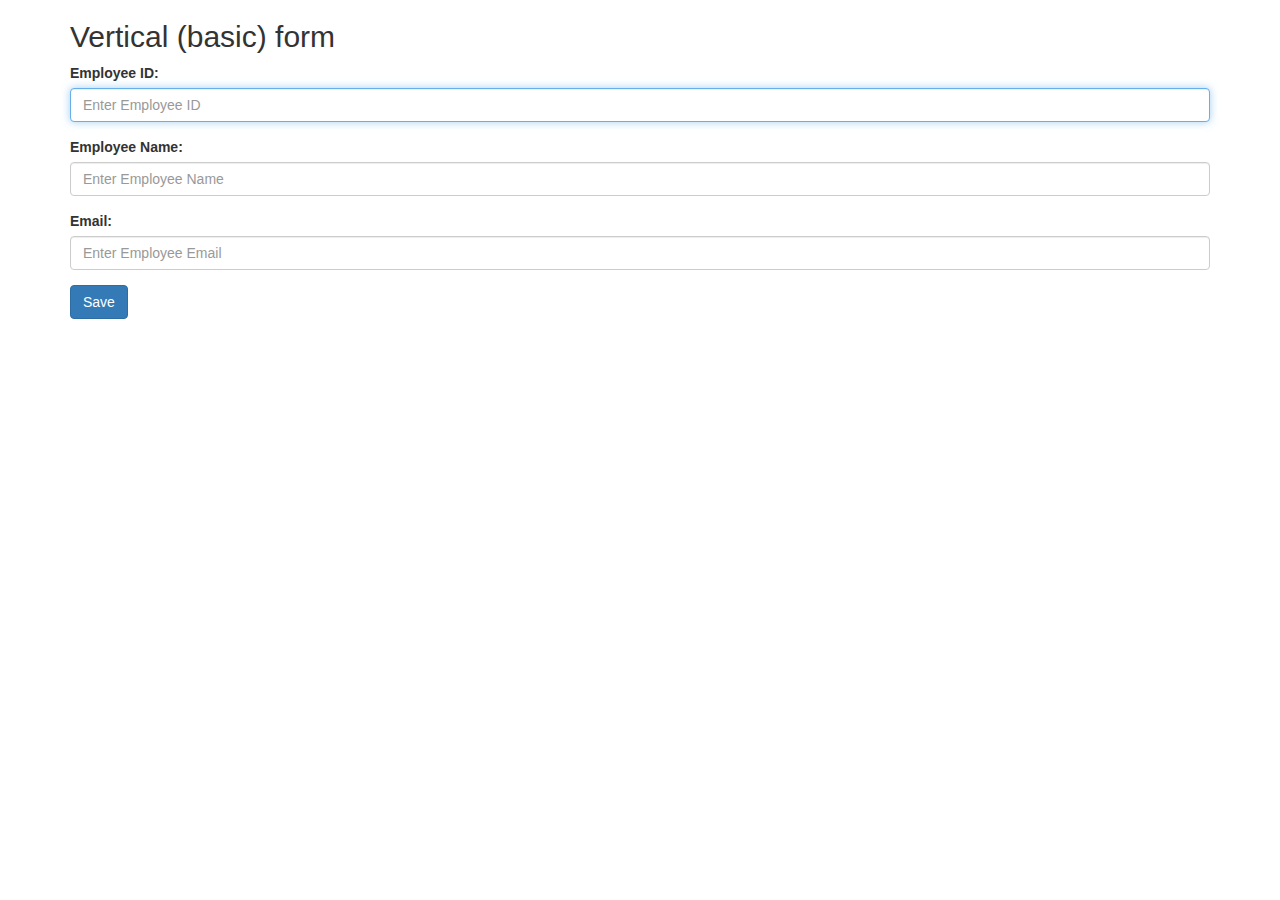
<file: demo.html>
<!DOCTYPE html>
<!--
To change this license header, choose License Headers in Project Properties.
To change this template file, choose Tools | Templates
and open the template in the editor.
-->
<html lang="en">

<head>
    <title>Bootstrap Example</title>
    <meta charset="utf-8">
    <meta name="viewport" content="width=device-width, initial-scale=1">
    <link rel="stylesheet" href="https://maxcdn.bootstrapcdn.com/bootstrap/3.4.1/css/bootstrap.min.css">
    <script src="https://ajax.googleapis.com/ajax/libs/jquery/3.5.1/jquery.min.js"></script>
    <script src="https://maxcdn.bootstrapcdn.com/bootstrap/3.4.1/js/bootstrap.min.js"></script>
</head>

<body>
    <div class="container">
        <h2>Vertical (basic) form</h2>
        <form id="empForm" method="post">
            <div class="form-group">
                <span><label for="empId">Employee ID:</label> <label id="empIdMsg">
                    </label></span>
                <input type="text" class="form-control" name="empId" id="empId" placeholder="Enter Employee ID"
                    required>
            </div>
            <div class="form-group">
                <label for="empName">Employee Name:</label>
                <input type="text" class="form-control" id="empName" placeholder="Enter Employee Name" name="empName">
            </div>
            <div class="form-group">
                <label for="empEmail">Email:</label>
                <input type="email" class="form-control" id="empEmail" placeholder="Enter Employee Email"
                    name="empEmail">
            </div>
            <input type="button" class="btn btn-primary" id="empSave" value="Save" onclick="saveEmployee();">
        </form>
    </div>
    <script>
        $("#empId").focus();
        function validateAndGetFormData() {
            var empIdVar = $("#empId").val();
            if (empIdVar === "") {
                alert("Employee ID Required Value");
                $("#empId").focus();
                return "";
            }
            var empNameVar = $("#empName").val();
            if (empNameVar === "") {
                alert("Employee Name is Required Value");
                $("#empName").focus();
                return "";
            }
            var empEmailVar = $("#empEmail").val();
            if (empEmailVar === "") {
                alert("Employee Email is Required Value");
                $("#empEmail").focus();
                return "";
            }
            var jsonStrObj = {
                empId: empIdVar,
                empName: empNameVar,
                empEmail: empEmailVar,
            };
            return JSON.stringify(jsonStrObj);
        }
        // This method is used to create PUT Json request.
        function createPUTRequest(connToken, jsonObj, dbName, relName) {
            var putRequest = "{\n"
                + "\"token\" : \""
                + connToken
                + "\","
                + "\"dbName\": \""
                + dbName
                + "\",\n" + "\"cmd\" : \"PUT\",\n"
                + "\"rel\" : \""
                + relName + "\","
                + "\"jsonStr\": \n"
                + jsonObj
                + "\n"
                + "}";
            return putRequest;
        }

        function executeCommand(reqString, dbBaseUrl, apiEndPointUrl) {
            var url = dbBaseUrl + apiEndPointUrl;
            var jsonObj;
            $.post(url, reqString, function (result) {
                jsonObj = JSON.parse(result);
            }).fail(function (result) {
                var dataJsonObj = result.responseText;
                jsonObj = JSON.parse(dataJsonObj);
            });
            return jsonObj;
        }
        function resetForm() {
            $("#empId").val("")
            $("#empName").val("");
            $("#empEmail").val("");
            $("#empId").focus();
        }

        function saveEmployee() {
            var jsonStr = validateAndGetFormData();
            if (jsonStr === "") {
                return;
            }
            var putReqStr = createPUTRequest("90936861|-31948784479254024|90932362",
                jsonStr, "SAMPLE", "EMP-REL");
            alert(putReqStr);
            jQuery.ajaxSetup({ async: false });
            var resultObj = executeCommand(putReqStr,
                "http://api.login2explore.com:5577", "/api/iml");
            alert(JSON.stringify(resultObj));
            jQuery.ajaxSetup({ async: true });
            resetForm();
        }
    </script>
</body>

</html>
</file>
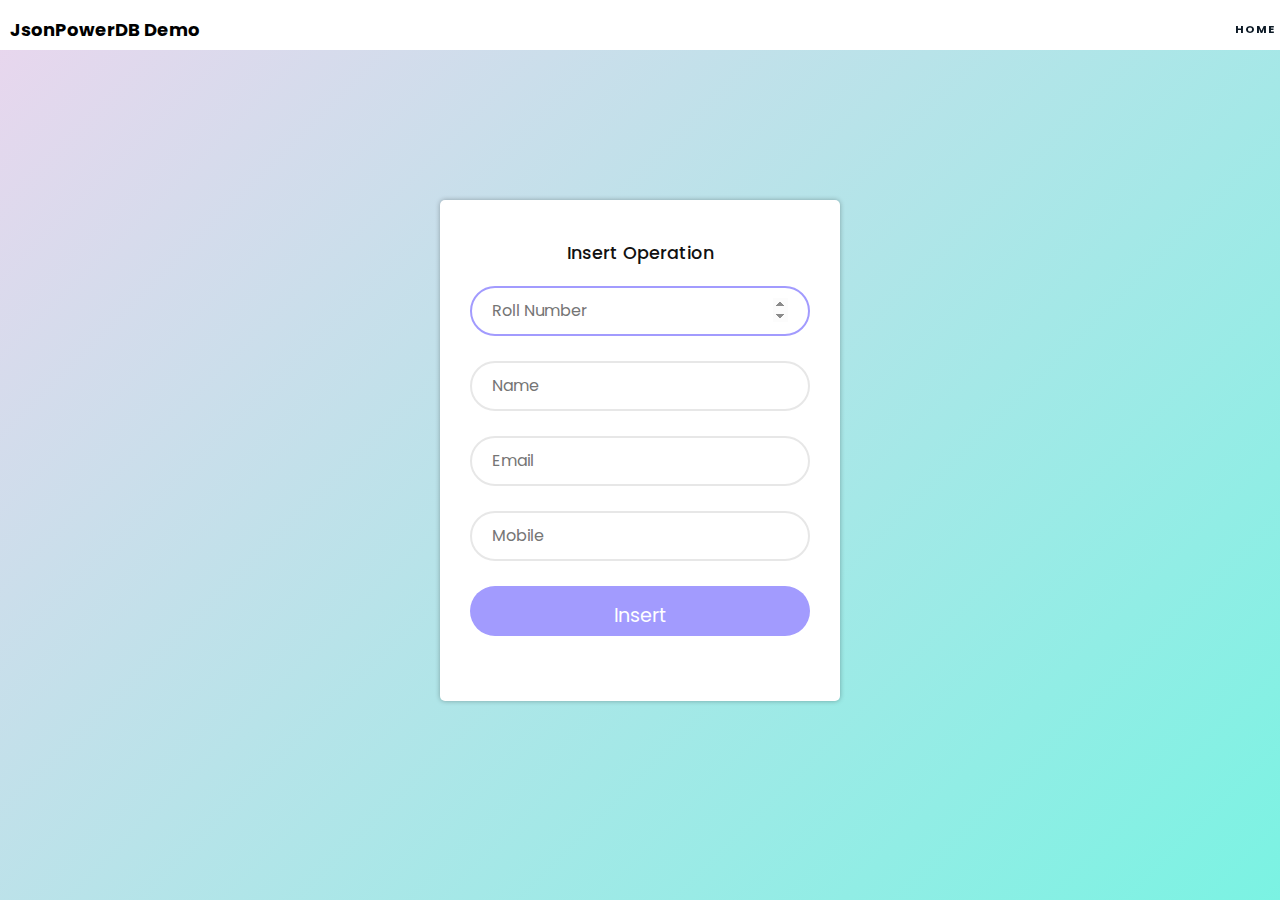
<file: insert.html>
<!DOCTYPE html>
<html lang="en-IN">
<head>
    <meta charset="UTF-8">
    <meta http-equiv="X-UA-Compatible" content="IE=edge">
    <meta name="viewport" content="width=device-width, initial-scale=1.0">
    <!-- favicon -->
    <link rel="apple-touch-icon" sizes="180x180" href="img/favicon/apple-touch-icon.png">
    <link rel="icon" type="image/png" sizes="32x32" href="img/favicon/favicon-32x32.png">
    <link rel="icon" type="image/png" sizes="16x16" href="img/favicon/favicon-16x16.png">
    <link rel="manifest" href="img/favicon/site.webmanifest">
    <!-- font awesome -->
    <link rel="stylesheet" href="https://stackpath.bootstrapcdn.com/font-awesome/4.7.0/css/font-awesome.min.css">
    <!-- main css -->
    <link rel="stylesheet" type="text/css" href="css/command.css">
    <title>Insert</title>
</head>
<body>
    <nav class="navbar navbar-expand-md nav-bar fixed-top nav_bar" id="navbar">
        <div class="container-fluid">
            <div class="navbar-header">
                <span class="navbar-brand menu">
                    <span><a href="index.html"><b>JsonPowerDB Demo</b></a></span>
                </span>
                <ul id="List">
                    <li><a href="index.html"><b>Home<b></a></li>
                </ul>
            </div>
        </div>
    </nav>
    <div class="container" id="login">
        <!-- <p class="login-text">Login with Social Account</p>
        <div class="login-social">
            <a href="#" class="facebook"><i class="fa fa-facebook"></i>Facebook</a>
            <a href="#" class="twitter"><i class="fa fa-twitter"></i>Twitter</a>
            <a href="#" class="google-plus"><i class="fa fa-google-plus"></i>Google+</a>
            <a href="#" class="linkedin"><i class="fa fa-linkedin"></i>Linkedin</a>
        </div> -->
        <form method="POST" autocomplete="off" class="login-email">
            <p class="login-text">Insert Operation</p>
            <div class="input-group">
                <input type="number" placeholder="Roll Number" name="roll" id="roll" pattern="[0-9]" minlength="1" maxlength="3" autocomplete="off" required>
            </div>
            <div class="input-group">
                <input type="text" placeholder="Name" name="name" id="name" autocomplete="off" required>
            </div>
            <div class="input-group">
                <input type="email" placeholder="Email" name="email" id="email" autocomplete="off" required>
            </div>
            <div class="input-group">
                <input type="tel" placeholder="Mobile" name="mobile" id="mobile" pattern="[0-9]{10}" autocomplete="off" required>
            </div>
            <div class="input-group">
                <input type="button" class="btn" name="submit" id="submit" value="Insert" onclick="saveEmployee();">
            </div>
        </form>
    </div>

    <script src='http://cdnjs.cloudflare.com/ajax/libs/jquery/2.1.3/jquery.min.js'></script>
    <!-- Common JsonPowerDB JS -->
    <script src="http://login2explore.com/jpdb/resources/js/0.0.3/jpdb-commons.js"></script>
    <script>
        $("#roll").focus();
        function validateAndGetFormData() {
            var RollVar = $("#roll").val();
            if (RollVar === "") {
                alert("Roll number is required!");
                $("#roll").focus();
                return "";
            }
            var NameVar = $("#name").val();
            if (NameVar === "") {
                alert("Name is required!");
                $("#name").focus();
                return "";
            }
            var EmailVar = $("#email").val();
            if (EmailVar === "") {
                alert("Email is Required!");
                $("#email").focus();
                return "";
            }
            var MobVar = $("#mobile").val();
            if (MobVar === "") {
                alert("Mobile Number is Required!");
                $("#mobile").focus();
                return "";
            }
            var jsonStrObj = {
                roll : RollVar,
                name : NameVar,
                email : EmailVar,
                mobile : MobVar,
            };
            return JSON.stringify(jsonStrObj);
        }

        function resetForm() {
            $("#roll").val("");
            $("#name").val("");
            $("#email").val("");
            $("#mobile").val("");
            $("#roll").focus();
        }

        function saveEmployee() {
            var jsonStr = validateAndGetFormData();
            if (jsonStr === "") {
                return;
            }
            var putReqStr = createPUTRequest("90936293|-31948845453265276|90945447", jsonStr, "StudentDB", "student");
            // alert(putReqStr);
            jQuery.ajaxSetup({ async: false });
            var resultObj = executeCommandAtGivenBaseUrl(putReqStr, "http://api.login2explore.com:5577", "/api/iml");
            // alert(JSON.stringify(resultObj));
            alert("Data Inserted!");
            jQuery.ajaxSetup({ async: true });
            resetForm();
        }
    </script>

</body>
</html>
</file>
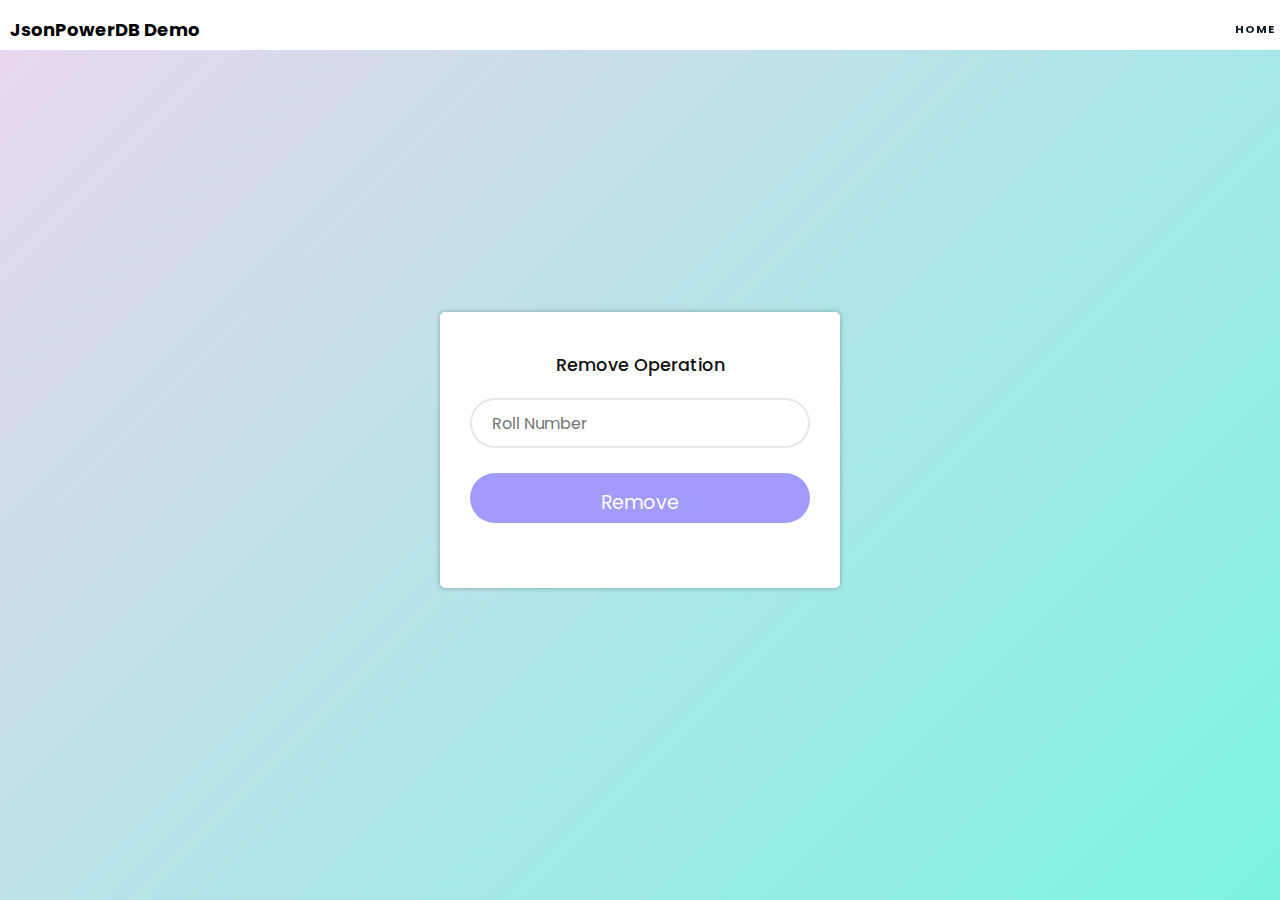
<file: remove.html>
<!DOCTYPE html>
<html lang="en-IN">
<head>
    <meta charset="UTF-8">
    <meta http-equiv="X-UA-Compatible" content="IE=edge">
    <meta name="viewport" content="width=device-width, initial-scale=1.0">
    <!-- favicon -->
    <link rel="apple-touch-icon" sizes="180x180" href="img/favicon/apple-touch-icon.png">
    <link rel="icon" type="image/png" sizes="32x32" href="img/favicon/favicon-32x32.png">
    <link rel="icon" type="image/png" sizes="16x16" href="img/favicon/favicon-16x16.png">
    <link rel="manifest" href="img/favicon/site.webmanifest">
    <!-- font awesome -->
    <link rel="stylesheet" href="https://stackpath.bootstrapcdn.com/font-awesome/4.7.0/css/font-awesome.min.css">
    <!-- main css -->
    <link rel="stylesheet" type="text/css" href="css/command.css">
    <title>Remove</title>
</head>
<body>
    <nav class="navbar navbar-expand-md nav-bar fixed-top nav_bar" id="navbar">
        <div class="container-fluid">
            <div class="navbar-header">
                <span class="navbar-brand menu">
                    <span><a href="index.html"><b>JsonPowerDB Demo</b></a></span>
                </span>
                <ul id="List">
                    <li><a href="index.html"><b>Home<b></a></li>
                </ul>
            </div>
        </div>
    </nav>
    <div class="container" id="login">
        <!-- <p class="login-text">Login with Social Account</p>
        <div class="login-social">
            <a href="#" class="facebook"><i class="fa fa-facebook"></i>Facebook</a>
            <a href="#" class="twitter"><i class="fa fa-twitter"></i>Twitter</a>
            <a href="#" class="google-plus"><i class="fa fa-google-plus"></i>Google+</a>
            <a href="#" class="linkedin"><i class="fa fa-linkedin"></i>Linkedin</a>
        </div> -->
        <form method="POST" autocomplete="off" class="login-email">
            <p class="login-text">Remove Operation</p>
            <div class="input-group">
                <input type="number" placeholder="Roll Number" name="roll" id="roll" pattern="[0-9]" minlength="1" maxlength="3" autocomplete="off" required>
            </div>
            <div class="input-group">
                <input type="button" class="btn" name="submit" id="submit" value="Remove" onclick="removeData();">
            </div>
        </form>
    </div>

    <script src='http://cdnjs.cloudflare.com/ajax/libs/jquery/2.1.3/jquery.min.js'></script>
    <!-- Common JsonPowerDB JS -->
    <script src="http://login2explore.com/jpdb/resources/js/0.0.3/jpdb-commons.js"></script>
    <script>
        function resetForm() {
            $("#roll").val("");
            $("#roll").focus();
        }

        function removeData() {
            var RollVar = document.getElementById("roll").value;
            var putReqStr = createREMOVERecordRequest("90936293|-31948845453265276|90945447", "StudentDB", "student", RollVar);
            // alert(putReqStr);
            jQuery.ajaxSetup({ async: false });
            var resultObj = executeCommandAtGivenBaseUrl(putReqStr, "http://api.login2explore.com:5577", "/api/iml");
            // alert(JSON.stringify(resultObj));
            alert("Data Removed!");
            jQuery.ajaxSetup({ async: true });
            resetForm();
        }
    </script>

</body>
</html>
</file>
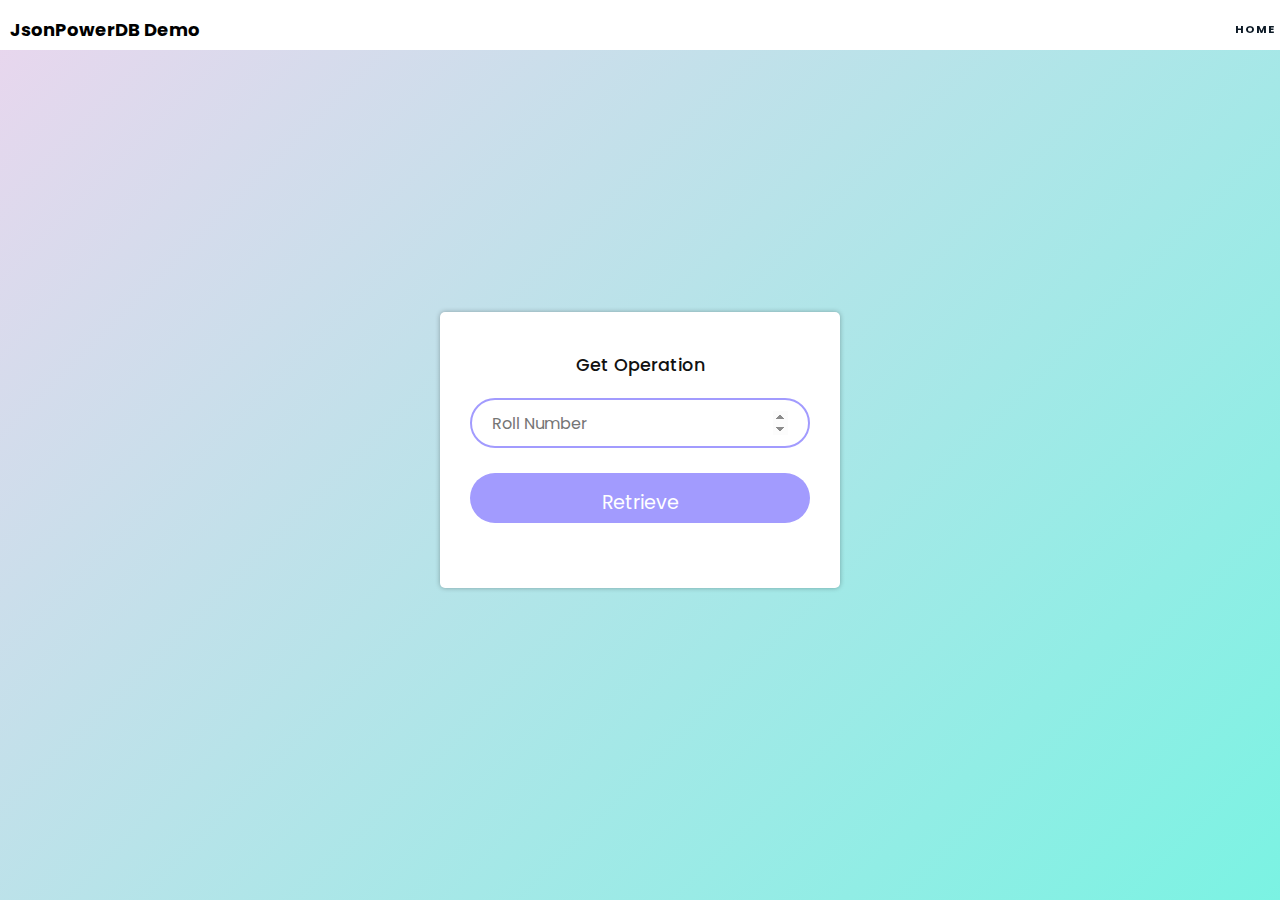
<file: retrieve.html>
<!DOCTYPE html>
<html lang="en-IN">
<head>
    <meta charset="UTF-8">
    <meta http-equiv="X-UA-Compatible" content="IE=edge">
    <meta name="viewport" content="width=device-width, initial-scale=1.0">
    <!-- favicon -->
    <link rel="apple-touch-icon" sizes="180x180" href="img/favicon/apple-touch-icon.png">
    <link rel="icon" type="image/png" sizes="32x32" href="img/favicon/favicon-32x32.png">
    <link rel="icon" type="image/png" sizes="16x16" href="img/favicon/favicon-16x16.png">
    <link rel="manifest" href="img/favicon/site.webmanifest">
    <!-- font awesome -->
    <link rel="stylesheet" href="https://stackpath.bootstrapcdn.com/font-awesome/4.7.0/css/font-awesome.min.css">
    <!-- main css -->
    <link rel="stylesheet" type="text/css" href="css/command.css">
    <title>Retrieve</title>
</head>
<body>
    <nav class="navbar navbar-expand-md nav-bar fixed-top nav_bar" id="navbar">
        <div class="container-fluid">
            <div class="navbar-header">
                <span class="navbar-brand menu">
                    <span><a href="index.html"><b>JsonPowerDB Demo</b></a></span>
                </span>
                <ul id="List">
                    <li><a href="index.html"><b>Home<b></a></li>
                </ul>
            </div>
        </div>
    </nav>
    <div class="container" id="login">
        <!-- <p class="login-text">Login with Social Account</p>
        <div class="login-social">
            <a href="#" class="facebook"><i class="fa fa-facebook"></i>Facebook</a>
            <a href="#" class="twitter"><i class="fa fa-twitter"></i>Twitter</a>
            <a href="#" class="google-plus"><i class="fa fa-google-plus"></i>Google+</a>
            <a href="#" class="linkedin"><i class="fa fa-linkedin"></i>Linkedin</a>
        </div> -->
        <form method="POST" autocomplete="off" class="login-email">
            <p class="login-text">Get Operation</p>
            <div class="input-group">
                <input type="number" placeholder="Roll Number" name="roll" id="roll" pattern="[0-9]" minlength="1" maxlength="3" autocomplete="off" required>
            </div>
            <div class="input-group">
                <input type="button" class="btn" name="submit" id="submit" value="Retrieve" onclick="getData();">
            </div>
            <div class="response">
                <p class="response-text" id="response-text"></p>
            </div>
        </form>
    </div>

    <script src='http://cdnjs.cloudflare.com/ajax/libs/jquery/2.1.3/jquery.min.js'></script>
    <!-- Common JsonPowerDB JS -->
    <script src="http://login2explore.com/jpdb/resources/js/0.0.3/jpdb-commons.js"></script>
    <script>
        $("#roll").focus();
        function validateAndGetFormData() {
            var RollVar = document.getElementById("roll").value;
            var jsonStrObj = {
                "roll" : RollVar
            };
            return JSON.stringify(jsonStrObj);
        }

        function resetForm() {
            $("#roll").val("");
            $("#roll").focus();
        }

        function getData() {
            var jsonStr = validateAndGetFormData();
            if (jsonStr === "") {
                return;
            }
            var getReqStr = createGETRequest("90936293|-31948845453265276|90945447", "StudentDB", "student", jsonStr);
            // alert(getReqStr);
            jQuery.ajaxSetup({ async: false });
            var resultObj = executeCommandAtGivenBaseUrl(getReqStr, "http://api.login2explore.com:5577", "/api/irl");
            // alert(JSON.stringify(resultObj));
            jQuery.ajaxSetup({ async: true });

            var data = JSON.stringify(resultObj);
            var res = data.split('\\"');
            // alert(res);
            var responseDiv = document.getElementById("response-text");
            responseDiv.innerHTML = "Roll No. : " + res[3] + "<br>Name : " + res[7] + "\n" + "<br>Email : " + res[15] + "\n" + "<br>Mobile : " + res[11].replace(/[:,]/g,"");

            resetForm();
        }
    </script>

</body>
</html>
</file>
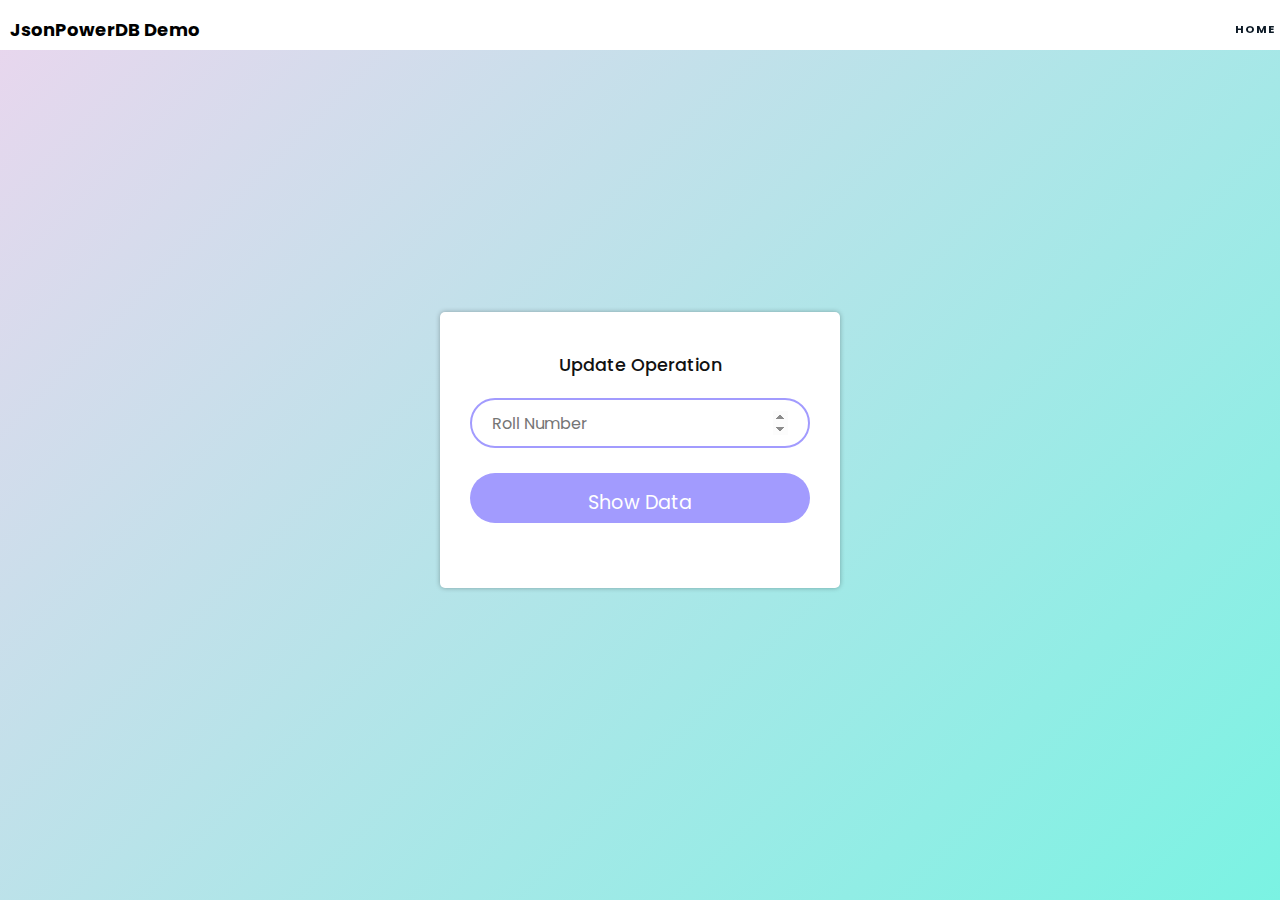
<file: update.html>
<!DOCTYPE html>
<html lang="en-IN">
<head>
    <meta charset="UTF-8">
    <meta http-equiv="X-UA-Compatible" content="IE=edge">
    <meta name="viewport" content="width=device-width, initial-scale=1.0">
    <!-- favicon -->
    <link rel="apple-touch-icon" sizes="180x180" href="img/favicon/apple-touch-icon.png">
    <link rel="icon" type="image/png" sizes="32x32" href="img/favicon/favicon-32x32.png">
    <link rel="icon" type="image/png" sizes="16x16" href="img/favicon/favicon-16x16.png">
    <link rel="manifest" href="img/favicon/site.webmanifest">
    <!-- font awesome -->
    <link rel="stylesheet" href="https://stackpath.bootstrapcdn.com/font-awesome/4.7.0/css/font-awesome.min.css">
    <!-- main css -->
    <link rel="stylesheet" type="text/css" href="css/command.css">
    <title>Update</title>
</head>
<body>
    <nav class="navbar navbar-expand-md nav-bar fixed-top nav_bar" id="navbar">
        <div class="container-fluid">
            <div class="navbar-header">
                <span class="navbar-brand menu">
                    <span><a href="index.html"><b>JsonPowerDB Demo</b></a></span>
                </span>
                <ul id="List">
                    <li><a href="index.html"><b>Home<b></a></li>
                </ul>
            </div>
        </div>
    </nav>
    <div class="container" id="login">
        <form method="POST" autocomplete="off" class="login-email">
            <p class="login-text">Update Operation</p>
            <div class="input-group">
                <input type="number" placeholder="Roll Number" name="roll" id="roll" pattern="[0-9]" minlength="1" maxlength="3" autocomplete="off" required>
            </div>
            <div class="input-group">
                <input type="button" class="btn" name="getBtn" id="getBtn" value="Show Data" onclick="getData();">
            </div>
            <div class="response">
                <p class="response-text" id="response-text"></p>
            </div>
            <p id="para" style="display:none;">You may update your Mobile Number!</p>
            <div class="input-group" id="mobile" style="display:none;">
                <input type="number" placeholder="Mobile" name="mobile" id="mobile" pattern="[0-9]{10}" autocomplete="off" required>
            </div>
            <div class="input-group" id="updateBtn" style="display:none;">
                <input type="button" class="btn" name="submit" id="submit" value="Update" onclick="updateData();">
            </div>
        </form>
    </div>

    <script src='http://cdnjs.cloudflare.com/ajax/libs/jquery/2.1.3/jquery.min.js'></script>
    <!-- Common JsonPowerDB JS -->
    <script src="http://login2explore.com/jpdb/resources/js/0.0.3/jpdb-commons.js"></script>
    <script>
        $("#roll").focus();
        var RollVar;
        function validateAndGetFormData() {
            RollVar = document.getElementById("roll").value;
            var jsonStrObj = {
                "roll" : RollVar
            };
            return JSON.stringify(jsonStrObj);
        }

        function validateAndUpdateFormData() {
            var MobVar = document.getElementById("mobile").value;
            var jsonStrObj1 = {
                mobile : MobVar
            };
            return JSON.stringify(jsonStrObj1);
        }

        function resetForm() {
            $("#roll").val("");
            $("#mobile").val("");
            $("#roll").focus();
        }

        function getData() {
            var jsonStr = validateAndGetFormData();
            if (jsonStr === "") {
                return;
            }
            var getReqStr = createGETRequest("90936293|-31948845453265276|90945447", "StudentDB", "student", jsonStr);
            jQuery.ajaxSetup({ async: false });
            var resultObj = executeCommandAtGivenBaseUrl(getReqStr, "http://api.login2explore.com:5577", "/api/irl");
            alert(JSON.stringify(resultObj));
            jQuery.ajaxSetup({ async: true });

            var data = JSON.stringify(resultObj);
            var res = data.split('\\"');
            var responseDiv = document.getElementById("response-text");
            responseDiv.innerHTML = "Roll No. : " + res[3] + "<br>Name : " + res[7] + "\n" + "<br>Email : " + res[15] + "\n" + "<br>Mobile : " + res[11].replace(/[:,]/g,"");

            document.getElementById("response-text").style.display = "block";
            document.getElementById("para").style.display = "block";
            document.getElementById("mobile").style.display = "block";
            document.getElementById("updateBtn").style.display = "block";
        }

        function updateData() {
            var jsonStr1 = validateAndUpdateFormData();
            if (jsonStr1 === "") {
                return;
            }
            var putReqStr = createUPDATERecordRequest("90936293|-31948845453265276|90945447", jsonStr1, "StudentDB", "student", RollVar);
            jQuery.ajaxSetup({ async: false });
            alert("Data Updated!");
            var resultObj = executeCommandAtGivenBaseUrl(putReqStr, "http://api.login2explore.com:5577", "/api/iml");
            jQuery.ajaxSetup({ async: true });
            resetForm();
            document.getElementById("response-text").style.display = "none";
            document.getElementById("para").style.display = "none";
            document.getElementById("mobile").style.display = "none";
            document.getElementById("updateBtn").style.display = "none";
        }
    </script>

</body>
</html>
</file>
<file: css/command.css>
@import url('https://fonts.googleapis.com/css2?family=Poppins:ital,wght@0,100;0,200;0,300;0,400;0,500;0,600;0,700;0,800;0,900;1,100;1,200;1,300;1,400;1,500;1,600;1,700;1,800;1,900&display=swap');

* {
    margin: 0;
    padding: 0;
    box-sizing: border-box;
    font-family: 'Poppins', sans-serif;
}

@keyframes gradient {
	0% {
		background-position: 0% 50%;
	}
	50% {
		background-position: 100% 50%;
	}
	100% {
		background-position: 0% 50%;
	}
}

#navbar {
    background: white;
    color: rgb(13, 26, 38);
    position: fixed;
    top: 0;
    height: 50px;
    line-height: 60px;
    width: 100vw;
    z-index: 10;
}

#nav {
    color: white;
  }
  
#nav-content {
    color: white;
}  

.menu {
    color: #fffbfd;
    font-size: large;
}

.content {
    color: #fffbfd;
    font-size: large bold;
    background: none;
    border: none;
    transition: all 0.5ms;
}
  
.content:hover {
    color: #f13c31;
}

.nav_bar {
    background: white;
    position: fixed;
    top: 0;
    width: 100vw;
    height: auto;
}
  
.brand-logo {
    height: auto;
    width: 50px;
    padding-left: 5px;
    padding-top: 5px;
}
  
.name {
    color: black;
}
  
.header {
    height: 100%;
    background-size: cover;
    float: left;
  margin-left: 28px;
  font-size: 1.5em;
  height: 60px;
  letter-spacing: 1px;
  text-transform: uppercase;
}

.menu {
    color: black;
}

.menu b{
    padding-left: 10px;
}

.menu a{
    color: black;
    text-decoration: none;
    transition: all 0.5s ease;
}

.menu a:hover{
    color: dodgerblue;
    text-decoration: none;
    transition: all 0.5s ease;
}

.header h1 {
    color: #ffffff;
    padding: 15% 0 0 0;
    font-family: "Jost", sans-serif;
}
  
.logo {
    width: 100%;
    height: auto;
    margin: 30% 0 0 10%;
}

#navbar ul {
    display: inline-block;
    float: right;
    list-style: none;
    /* margin-right: 14px; */
    margin-top: -2px;
    text-align: right;
    transition: transform 0.5s ease-out;
    -webkit-transition: transform 0.5s ease-out;
} @media(max-width: 640px) {
    #navbar ul {
    display: none;
    }
} @media(orientation: landscape) {
    #navbar ul {
        display: inline-block;
    }
    }

#navbar li {
display: inline-block;
}
  
#navbar li a {
color: rgb(13, 26, 38);
display: block;
font-size: 0.7em;
height: auto;
letter-spacing: 1px;
margin: 0 5px;
padding: 0;
position: relative;
text-decoration: none;
text-transform: uppercase;
transition: all 0.5s ease;
-webkit-transition: all 0.5s ease;
}

#navbar li a:hover {
/* border-bottom: 1px solid rgb(28, 121, 184); */
color: dodgerblue;
transition: all 1s ease;
-webkit-transition: all 1s ease;
}

/* Animated Bottom Line */
#navbar li a:before, #navbar li a:after {
content: '';
position: absolute;
width: 0%;
height: 1px;
bottom: 0px;
background: white;
}

#navbar li a:before {
left: 0;
transition: 0.5s;
}

#navbar li a:after {
background: white;
right: 0;
/* transition: width 0.8s cubic-bezier(0.22, 0.61, 0.36, 1); */
}

#navbar li a:hover:before {
background: white;
width: 100%;
transition: width 0.5s cubic-bezier((0.22, 0.61, 0.36, 1));
}

#navbar li a:hover:after {
background: transparent;
width: 100%;
/* transition: 0s; */
}


body {
    width: 100%;
    min-height: 100vh;
    background: linear-gradient(-45deg, #B60F46, #C22ED0, #FF8DDB, #5FFAE0, #EAD6EE);
	background-size: 500% 500%;
	animation: gradient 15s ease infinite;
    display: flex;
    justify-content: center;
    align-items: center;
}

.container {
    width: 400px;
    min-height: fit-content;
    background: #fff;
    border-radius: 5px;
    box-shadow: 0 0 5px rgba(0,0,0,.3);
    padding: 40px 30px;
}

.container .login-text {
    color: #111;
    font-weight: 500;
    font-size: 1.1rem;
    text-align: center;
    margin-bottom: 20px;
    display: block;
    text-transform: capitalize;
}

.container .login-social {
    display: grid;
    grid-template-columns: repeat(auto-fit,minmax(50%, 1fr));
    margin-bottom: 25px;
}

.container .login-social a {
    padding: 12px;
    margin: 10px;
    border-radius: 3px;
    box-shadow: 0 0 5px rgba(0,0,0,.3);
    text-decoration: none;
    font-size: 1rem;
    text-align: center;
    color: #FFF;
    transition: .3s;
}

.container .login-social a i {
    margin-right: 5px;
}

.container .login-social a.facebook {
    transition: .3s;
    background: #4267B2;
}

.container .login-social a.twitter {
    transition: .3s;
    background: #1DA1F2;
}

.container .login-social a.google-plus {
    transition: .3s;
    background: #DB4A39;
}

.container .login-social a.linkedin {
    transition: .3s;
    background: #0E76A8;
}

.container .login-social a.facebook:hover {
    transform: translateY(-5px);
    background: #395a9b;
}

.container .login-social a.twitter:hover {
    transform: translateY(-5px);
    background: #1782c4;
}

.container .login-social a.google-plus:hover {
    transform: translateY(-5px);
    background: #bb3d2f;
}

.container .login-social a.linkedin:hover {
    transform: translateY(-5px);
    background: #0c628a;
}

.container .login-email .input-group {
    width: 100%;
    height: 50px;
    margin-bottom: 25px;
}

.container .login-email .input-group input {
    width: 100%;
    height: 100%;
    border: 2px solid #e7e7e7;
    padding: 15px 20px;
    font-size: 1rem;
    border-radius: 30px;
    background: transparent;
    outline: none;
    transition: .3s;
}

.container .login-email .input-group input:focus, .container .login-email .input-group input:valid {
    border-color: #a29bfe;
}

.container .login-email .input-group .btn {
    display: block;
    width: 100%;
    padding: 15px 20px;
    text-align: center;
    justify-content: center;
    border: none;
    outline: none;
    background: #a29bfe;
    border-radius: 30px;
    font-size: 1.2rem;
    color: #fff;
    cursor: pointer;
    transition: .3s;
}

.container .login-email .input-group .btn:hover {
    transform: translateY(-5px);
    background: #6c5ce7;
}

.login-register-text {
    color: #111;
    font-weight: 600;
}

.login-register-text a {
    text-decoration: none;
    color: #6c5ce7;
}

@media (max-width: 400px) {
    .container {
        width: 300px;
    }
    .container .login-social {
        display: block;
    }
    .container .login-social a {
        display: block;
    }
}
</file>
